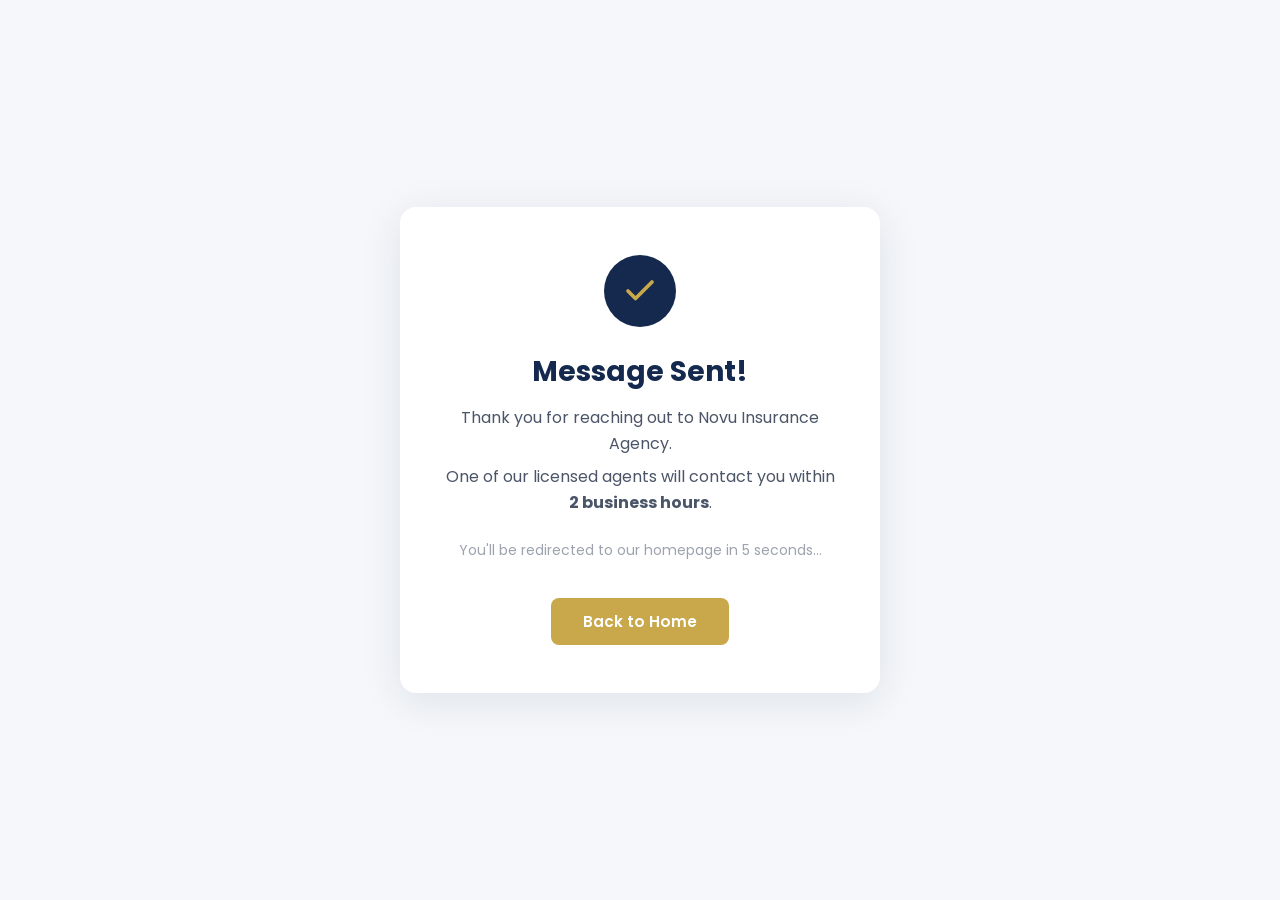
<file: thank-you.html>
<!DOCTYPE html>
<html lang="en-US">
<head>
  <meta charset="UTF-8" />
  <meta name="viewport" content="width=device-width, initial-scale=1.0" />
  <meta http-equiv="refresh" content="5;url=index.html" />
  <title>Thank You | Novu Insurance Agency</title>
  <link rel="preconnect" href="https://fonts.googleapis.com" />
  <link rel="preconnect" href="https://fonts.gstatic.com" crossorigin />
  <link href="https://fonts.googleapis.com/css2?family=Poppins:wght@400;600;700&display=swap" rel="stylesheet" />
  <link rel="icon" type="image/png" href="assets/icons/faviconnovu.svg" />
  <style>
    *, *::before, *::after { box-sizing: border-box; margin: 0; padding: 0; }
    body {
      font-family: 'Poppins', sans-serif;
      background: #f5f7fa;
      min-height: 100vh;
      display: flex;
      align-items: center;
      justify-content: center;
      padding: 2rem;
    }
    .card {
      background: #fff;
      border-radius: 16px;
      box-shadow: 0 8px 40px rgba(20,41,77,0.10);
      padding: 3rem 2.5rem;
      text-align: center;
      max-width: 480px;
      width: 100%;
    }
    .icon {
      width: 72px;
      height: 72px;
      background: #14294D;
      border-radius: 50%;
      display: flex;
      align-items: center;
      justify-content: center;
      margin: 0 auto 1.5rem;
    }
    .icon svg {
      width: 36px;
      height: 36px;
      fill: none;
      stroke: #C9A84C;
      stroke-width: 2.5;
      stroke-linecap: round;
      stroke-linejoin: round;
    }
    h1 {
      color: #14294D;
      font-size: 1.75rem;
      font-weight: 700;
      margin-bottom: 0.75rem;
    }
    p {
      color: #4a5568;
      font-size: 1rem;
      line-height: 1.6;
      margin-bottom: 0.5rem;
    }
    .redirect-note {
      margin-top: 1.5rem;
      font-size: 0.875rem;
      color: #9ca3af;
    }
    .btn {
      display: inline-block;
      margin-top: 1.75rem;
      padding: 0.75rem 2rem;
      background: #C9A84C;
      color: #fff;
      font-weight: 600;
      font-size: 0.95rem;
      border-radius: 8px;
      text-decoration: none;
      transition: background 0.2s;
    }
    .btn:hover { background: #b8943d; }
  </style>
</head>
<body>
  <div class="card">
    <div class="icon">
      <svg viewBox="0 0 24 24" xmlns="http://www.w3.org/2000/svg">
        <polyline points="20 6 9 17 4 12"></polyline>
      </svg>
    </div>
    <h1>Message Sent!</h1>
    <p>Thank you for reaching out to Novu Insurance Agency.</p>
    <p>One of our licensed agents will contact you within <strong>2 business hours</strong>.</p>
    <p class="redirect-note">You'll be redirected to our homepage in 5 seconds…</p>
    <a href="index.html" class="btn">Back to Home</a>
  </div>
</body>
</html>
</file>
